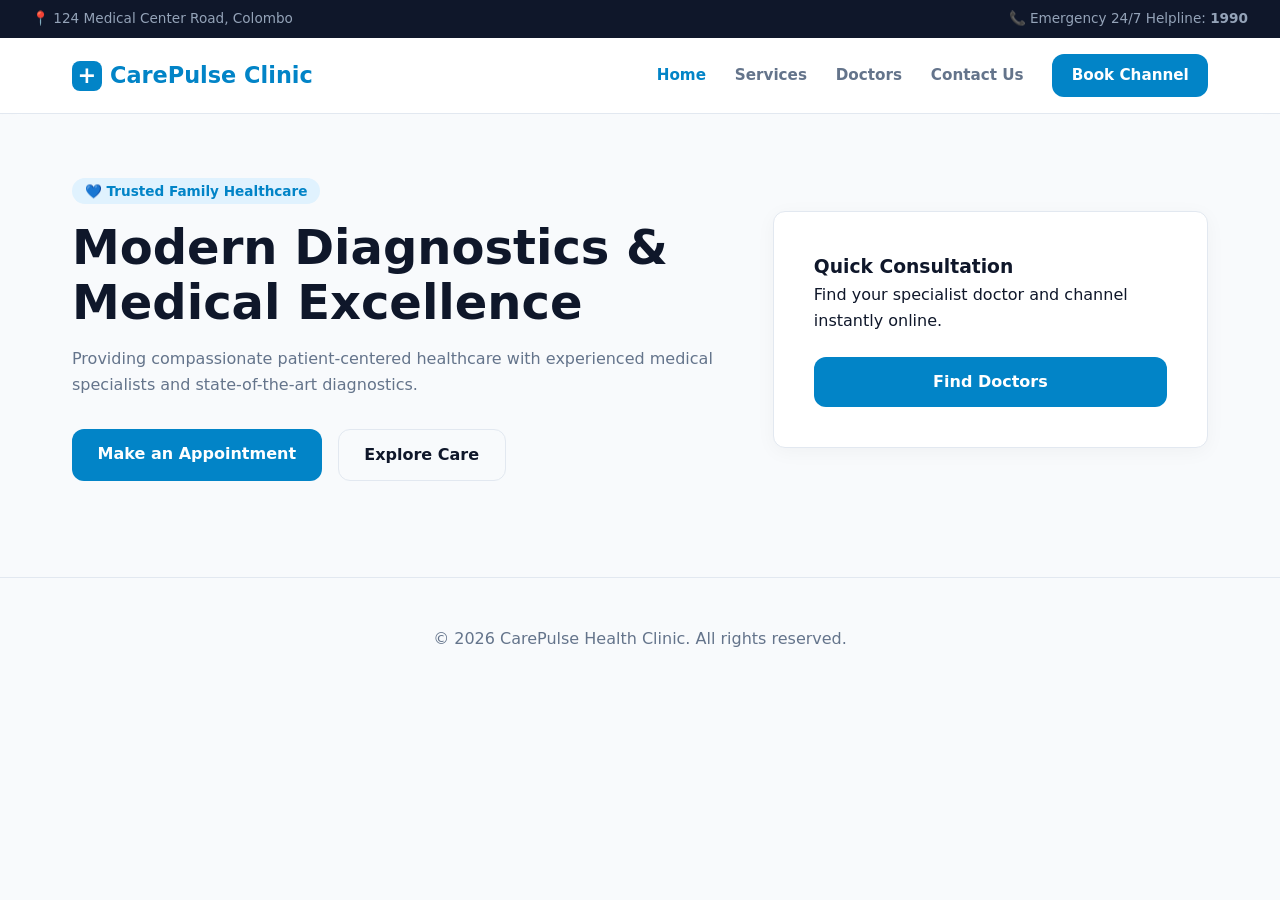
<file: index.html>
<!DOCTYPE html>
<html lang="en">
<head>
    <meta charset="UTF-8">
    <meta name="viewport" content="width=device-width, initial-scale=1.0">
    <title>CarePulse | Healthcare & Diagnostics</title>
    <link rel="stylesheet" href="style.css">
</head>
<body>
    <div class="top-bar">
        <span>📍 124 Medical Center Road, Colombo</span>
        <span>📞 Emergency 24/7 Helpline: <strong>1990</strong></span>
    </div>

    <header>
        <div class="nav-container">
            <a href="index.html" class="brand">
                <div class="brand-icon">+</div> CarePulse Clinic
            </a>
            <nav>
                <a href="index.html" class="active">Home</a>
                <a href="services.html">Services</a>
                <a href="doctors.html">Doctors</a>
                <a href="contact.html">Contact Us</a>
                <a href="appointment.html" class="btn-app">Book Channel</a>
            </nav>
        </div>
    </header>

    <section class="hero">
        <div class="hero-text">
            <span class="badge">💙 Trusted Family Healthcare</span>
            <h1>Modern Diagnostics & Medical Excellence</h1>
            <p>Providing compassionate patient-centered healthcare with experienced medical specialists and state-of-the-art diagnostics.</p>
            <div style="display:flex; gap:1rem;">
                <a href="appointment.html" class="btn">Make an Appointment</a>
                <a href="services.html" class="btn btn-outline">Explore Care</a>
            </div>
        </div>
        <div class="hero-card">
            <h3>Quick Consultation</h3>
            <p>Find your specialist doctor and channel instantly online.</p>
            <a href="doctors.html" class="btn" style="display:block; text-align:center; margin-top:1.5rem;">Find Doctors</a>
        </div>
    </section>

    <footer>
        <p>&copy; 2026 CarePulse Health Clinic. All rights reserved.</p>
    </footer>
</body>
</html>
</file>
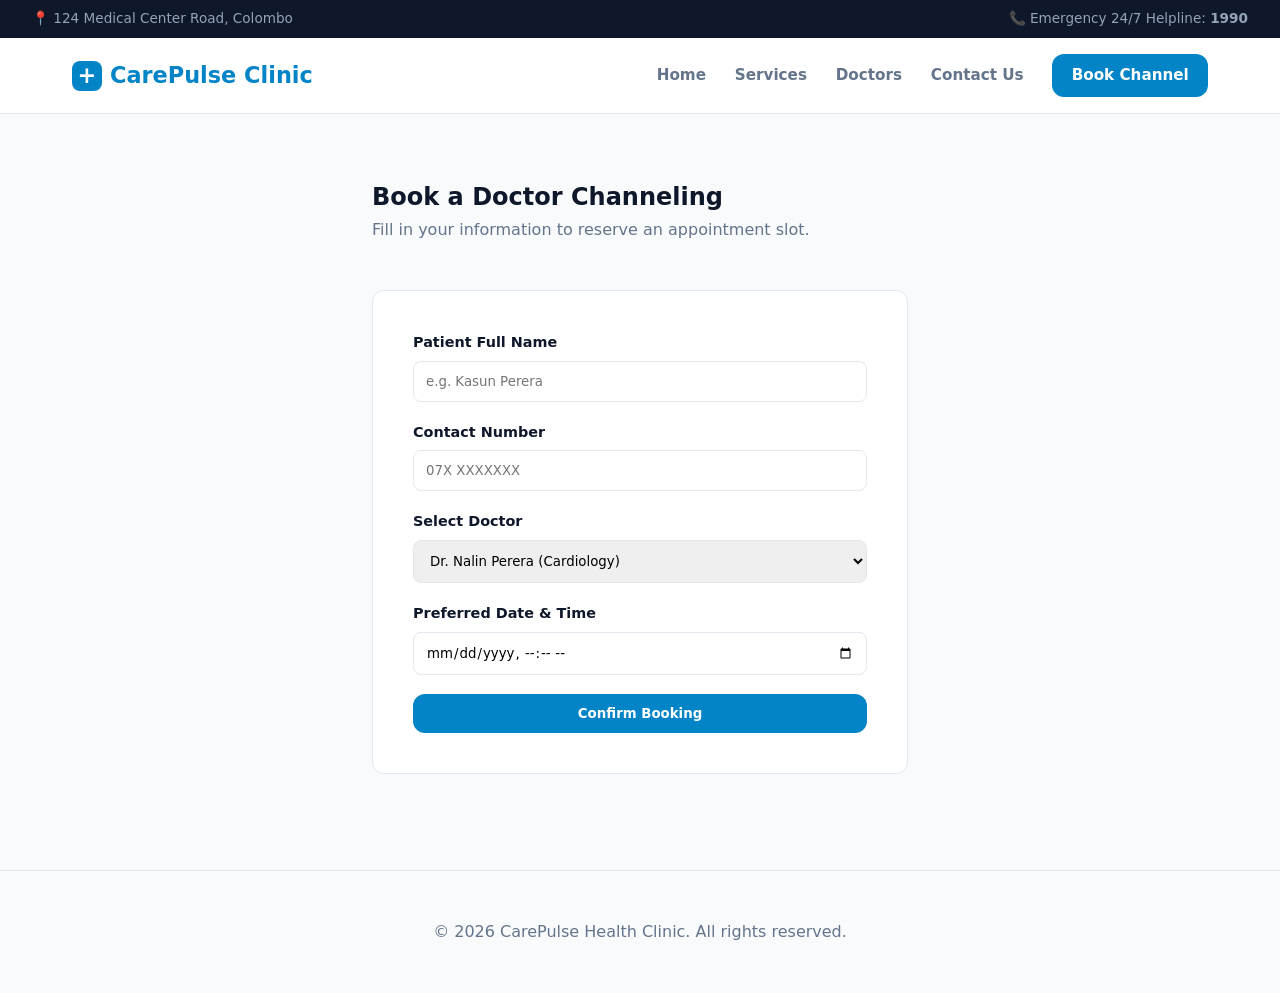
<file: appointment.html>
<!DOCTYPE html>
<html lang="en">
<head>
    <meta charset="UTF-8">
    <meta name="viewport" content="width=device-width, initial-scale=1.0">
    <title>CarePulse | Channeling & Appointment</title>
    <link rel="stylesheet" href="style.css">
</head>
<body>
    <div class="top-bar">
        <span>📍 124 Medical Center Road, Colombo</span>
        <span>📞 Emergency 24/7 Helpline: <strong>1990</strong></span>
    </div>

    <header>
        <div class="nav-container">
            <a href="index.html" class="brand">
                <div class="brand-icon">+</div> CarePulse Clinic
            </a>
            <nav>
                <a href="index.html">Home</a>
                <a href="services.html">Services</a>
                <a href="doctors.html">Doctors</a>
                <a href="contact.html">Contact Us</a>
                <a href="appointment.html" class="btn-app active">Book Channel</a>
            </nav>
        </div>
    </header>

    <section class="page-container" style="max-width:600px;">
        <h2>Book a Doctor Channeling</h2>
        <p class="subtitle">Fill in your information to reserve an appointment slot.</p>

        <form class="hero-card" style="box-shadow:none;" onsubmit="alert('Appointment Confirmed! Confirmation SMS Sent.'); return false;">
            <div class="form-group">
                <label>Patient Full Name</label>
                <input type="text" class="form-control" placeholder="e.g. Kasun Perera" required>
            </div>
            <div class="form-group">
                <label>Contact Number</label>
                <input type="tel" class="form-control" placeholder="07X XXXXXXX" required>
            </div>
            <div class="form-group">
                <label>Select Doctor</label>
                <select class="form-control" required>
                    <option>Dr. Nalin Perera (Cardiology)</option>
                    <option>Dr. Anusha Silva (Pediatrics)</option>
                    <option>Dr. K. Gunawardena (Dermatology)</option>
                    <option>Dr. Dilhani Fernando (Neurology)</option>
                </select>
            </div>
            <div class="form-group">
                <label>Preferred Date & Time</label>
                <input type="datetime-local" class="form-control" required>
            </div>
            <button type="submit" class="btn" style="width:100%; border:none; cursor:pointer;">Confirm Booking</button>
        </form>
    </section>

    <footer>
        <p>&copy; 2026 CarePulse Health Clinic. All rights reserved.</p>
    </footer>
</body>
</html>
</file>
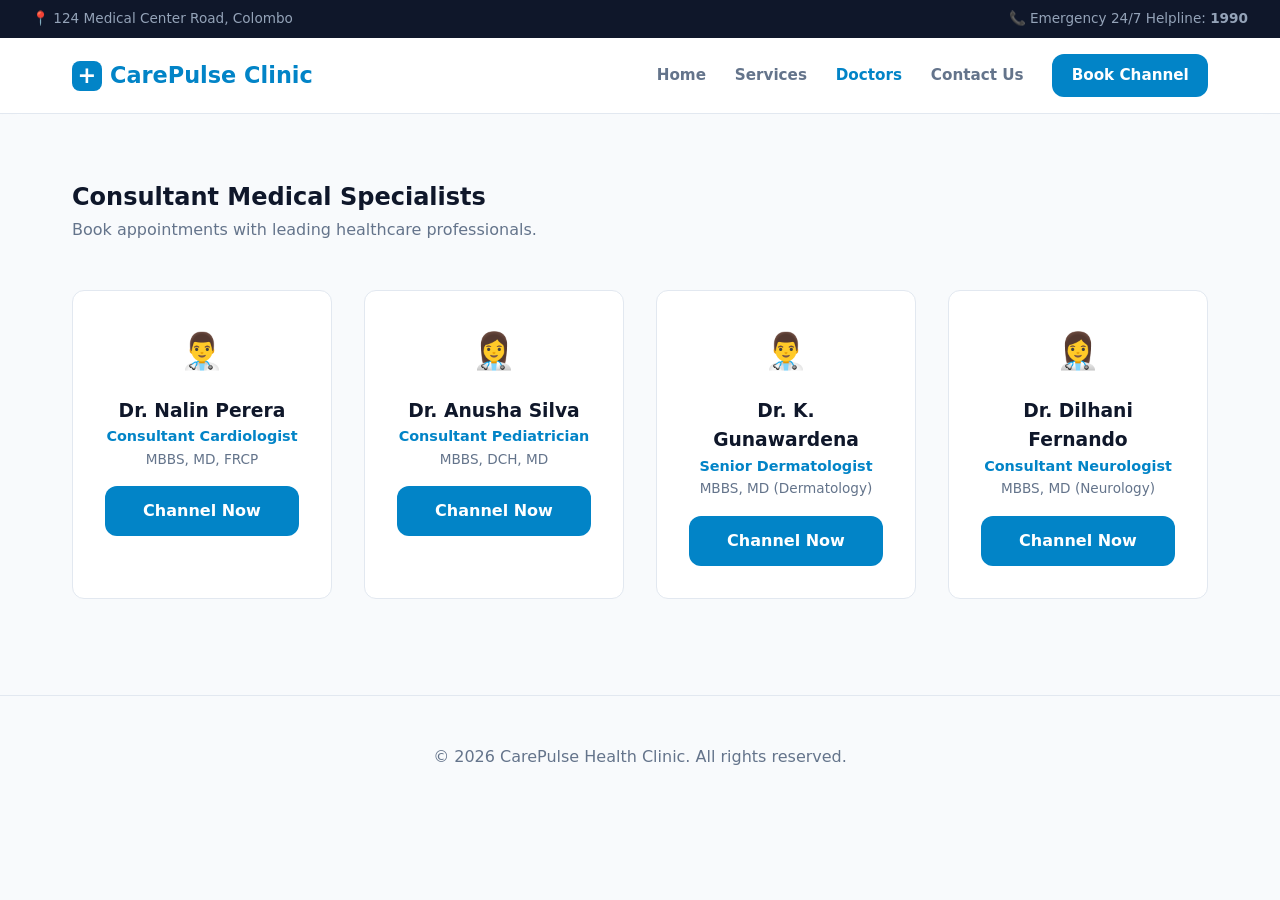
<file: doctors.html>
<!DOCTYPE html>
<html lang="en">
<head>
    <meta charset="UTF-8">
    <meta name="viewport" content="width=device-width, initial-scale=1.0">
    <title>CarePulse | Our Doctors</title>
    <link rel="stylesheet" href="style.css">
</head>
<body>
    <div class="top-bar">
        <span>📍 124 Medical Center Road, Colombo</span>
        <span>📞 Emergency 24/7 Helpline: <strong>1990</strong></span>
    </div>

    <header>
        <div class="nav-container">
            <a href="index.html" class="brand">
                <div class="brand-icon">+</div> CarePulse Clinic
            </a>
            <nav>
                <a href="index.html">Home</a>
                <a href="services.html">Services</a>
                <a href="doctors.html" class="active">Doctors</a>
                <a href="contact.html">Contact Us</a>
                <a href="appointment.html" class="btn-app">Book Channel</a>
            </nav>
        </div>
    </header>

    <section class="page-container">
        <h2>Consultant Medical Specialists</h2>
        <p class="subtitle">Book appointments with leading healthcare professionals.</p>

        <div class="grid">
            <div class="card text-center">
                <div class="avatar">👨‍⚕️</div>
                <h3>Dr. Nalin Perera</h3>
                <p class="spec">Consultant Cardiologist</p>
                <p style="font-size:0.85rem; color:var(--text-muted);">MBBS, MD, FRCP</p>
                <a href="appointment.html" class="btn" style="margin-top:1rem; display:block;">Channel Now</a>
            </div>
            <div class="card text-center">
                <div class="avatar">👩‍⚕️</div>
                <h3>Dr. Anusha Silva</h3>
                <p class="spec">Consultant Pediatrician</p>
                <p style="font-size:0.85rem; color:var(--text-muted);">MBBS, DCH, MD</p>
                <a href="appointment.html" class="btn" style="margin-top:1rem; display:block;">Channel Now</a>
            </div>
            <div class="card text-center">
                <div class="avatar">👨‍⚕️</div>
                <h3>Dr. K. Gunawardena</h3>
                <p class="spec">Senior Dermatologist</p>
                <p style="font-size:0.85rem; color:var(--text-muted);">MBBS, MD (Dermatology)</p>
                <a href="appointment.html" class="btn" style="margin-top:1rem; display:block;">Channel Now</a>
            </div>
            <div class="card text-center">
                <div class="avatar">👩‍⚕️</div>
                <h3>Dr. Dilhani Fernando</h3>
                <p class="spec">Consultant Neurologist</p>
                <p style="font-size:0.85rem; color:var(--text-muted);">MBBS, MD (Neurology)</p>
                <a href="appointment.html" class="btn" style="margin-top:1rem; display:block;">Channel Now</a>
            </div>
        </div>
    </section>

    <footer>
        <p>&copy; 2026 CarePulse Health Clinic. All rights reserved.</p>
    </footer>
</body>
</html>
</file>
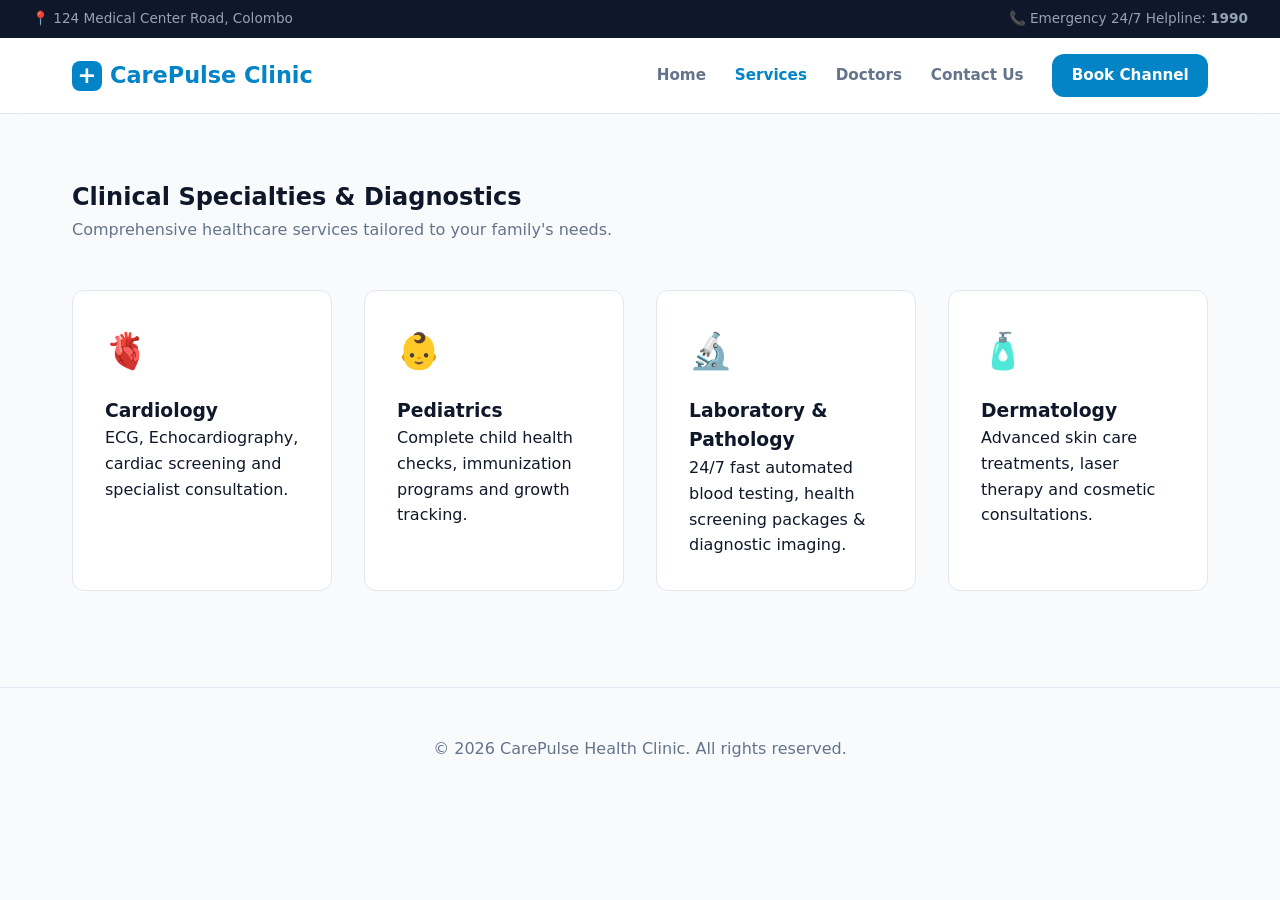
<file: services.html>
<!DOCTYPE html>
<html lang="en">
<head>
    <meta charset="UTF-8">
    <meta name="viewport" content="width=device-width, initial-scale=1.0">
    <title>CarePulse | Medical Services</title>
    <link rel="stylesheet" href="style.css">
</head>
<body>
    <div class="top-bar">
        <span>📍 124 Medical Center Road, Colombo</span>
        <span>📞 Emergency 24/7 Helpline: <strong>1990</strong></span>
    </div>

    <header>
        <div class="nav-container">
            <a href="index.html" class="brand">
                <div class="brand-icon">+</div> CarePulse Clinic
            </a>
            <nav>
                <a href="index.html">Home</a>
                <a href="services.html" class="active">Services</a>
                <a href="doctors.html">Doctors</a>
                <a href="contact.html">Contact Us</a>
                <a href="appointment.html" class="btn-app">Book Channel</a>
            </nav>
        </div>
    </header>

    <section class="page-container">
        <h2>Clinical Specialties & Diagnostics</h2>
        <p class="subtitle">Comprehensive healthcare services tailored to your family's needs.</p>

        <div class="grid">
            <div class="card">
                <div class="icon">🫀</div>
                <h3>Cardiology</h3>
                <p>ECG, Echocardiography, cardiac screening and specialist consultation.</p>
            </div>
            <div class="card">
                <div class="icon">👶</div>
                <h3>Pediatrics</h3>
                <p>Complete child health checks, immunization programs and growth tracking.</p>
            </div>
            <div class="card">
                <div class="icon">🔬</div>
                <h3>Laboratory & Pathology</h3>
                <p>24/7 fast automated blood testing, health screening packages & diagnostic imaging.</p>
            </div>
            <div class="card">
                <div class="icon">🧴</div>
                <h3>Dermatology</h3>
                <p>Advanced skin care treatments, laser therapy and cosmetic consultations.</p>
            </div>
        </div>
    </section>

    <footer>
        <p>&copy; 2026 CarePulse Health Clinic. All rights reserved.</p>
    </footer>
</body>
</html>
</file>
<file: style.css>
:root {
    --primary: #0284c7;
    --primary-hover: #0369a1;
    --bg: #f8fafc;
    --surface: #ffffff;
    --text-main: #0f172a;
    --text-muted: #64748b;
    --border: #e2e8f0;
    --radius: 12px;
}

* {
    margin: 0;
    padding: 0;
    box-sizing: border-box;
    font-family: 'Segoe UI', system-ui, sans-serif;
}

body {
    background: var(--bg);
    color: var(--text-main);
    line-height: 1.6;
}

.top-bar {
    background: #0f172a;
    color: #94a3b8;
    padding: 0.5rem 2rem;
    font-size: 0.85rem;
    display: flex;
    justify-content: space-between;
}

header {
    position: sticky;
    top: 0;
    background: rgba(255, 255, 255, 0.95);
    backdrop-filter: blur(10px);
    border-bottom: 1px solid var(--border);
    z-index: 100;
}

.nav-container {
    max-width: 1200px;
    margin: 0 auto;
    padding: 1rem 2rem;
    display: flex;
    justify-content: space-between;
    align-items: center;
}

.brand {
    display: flex;
    align-items: center;
    gap: 0.5rem;
    font-size: 1.4rem;
    font-weight: 800;
    color: var(--primary);
    text-decoration: none;
}

.brand-icon {
    width: 30px;
    height: 30px;
    background: var(--primary);
    color: white;
    border-radius: 8px;
    display: flex;
    align-items: center;
    justify-content: center;
}

nav {
    display: flex;
    align-items: center;
    gap: 1.8rem;
}

nav a {
    text-decoration: none;
    color: var(--text-muted);
    font-weight: 600;
    font-size: 0.95rem;
}

nav a:hover, nav a.active {
    color: var(--primary);
}

.btn-app {
    background: var(--primary);
    color: white !important;
    padding: 0.6rem 1.2rem;
    border-radius: var(--radius);
}

.hero {
    max-width: 1200px;
    margin: 4rem auto;
    padding: 0 2rem;
    display: grid;
    grid-template-columns: 1.2fr 0.8fr;
    gap: 3rem;
    align-items: center;
}

.badge {
    background: #e0f2fe;
    color: var(--primary);
    padding: 0.3rem 0.8rem;
    border-radius: 20px;
    font-size: 0.85rem;
    font-weight: 700;
}

.hero-text h1 {
    font-size: 3rem;
    line-height: 1.15;
    margin: 1rem 0;
}

.hero-text p {
    color: var(--text-muted);
    margin-bottom: 2rem;
}

.btn {
    display: inline-block;
    padding: 0.75rem 1.6rem;
    background: var(--primary);
    color: white;
    border-radius: var(--radius);
    text-decoration: none;
    font-weight: 600;
}

.btn-outline {
    background: transparent;
    color: var(--text-main);
    border: 1px solid var(--border);
}

.hero-card {
    background: var(--surface);
    padding: 2.5rem;
    border-radius: var(--radius);
    border: 1px solid var(--border);
    box-shadow: 0 4px 20px rgba(0,0,0,0.04);
}

.page-container {
    max-width: 1200px;
    margin: 4rem auto;
    padding: 0 2rem;
}

.subtitle {
    color: var(--text-muted);
    margin-bottom: 3rem;
}

.grid {
    display: grid;
    grid-template-columns: repeat(auto-fit, minmax(250px, 1fr));
    gap: 2rem;
}

.card {
    background: var(--surface);
    padding: 2rem;
    border-radius: var(--radius);
    border: 1px solid var(--border);
}

.card .icon, .card .avatar {
    font-size: 2.2rem;
    margin-bottom: 1rem;
}

.spec {
    color: var(--primary);
    font-weight: 600;
    font-size: 0.9rem;
}

.text-center {
    text-align: center;
}

.form-group {
    margin-bottom: 1.2rem;
}

.form-group label {
    display: block;
    font-size: 0.9rem;
    font-weight: 600;
    margin-bottom: 0.4rem;
}

.form-control {
    width: 100%;
    padding: 0.75rem;
    border: 1px solid var(--border);
    border-radius: 8px;
    outline: none;
}

footer {
    text-align: center;
    padding: 3rem;
    border-top: 1px solid var(--border);
    margin-top: 6rem;
    color: var(--text-muted);
}
</file>
